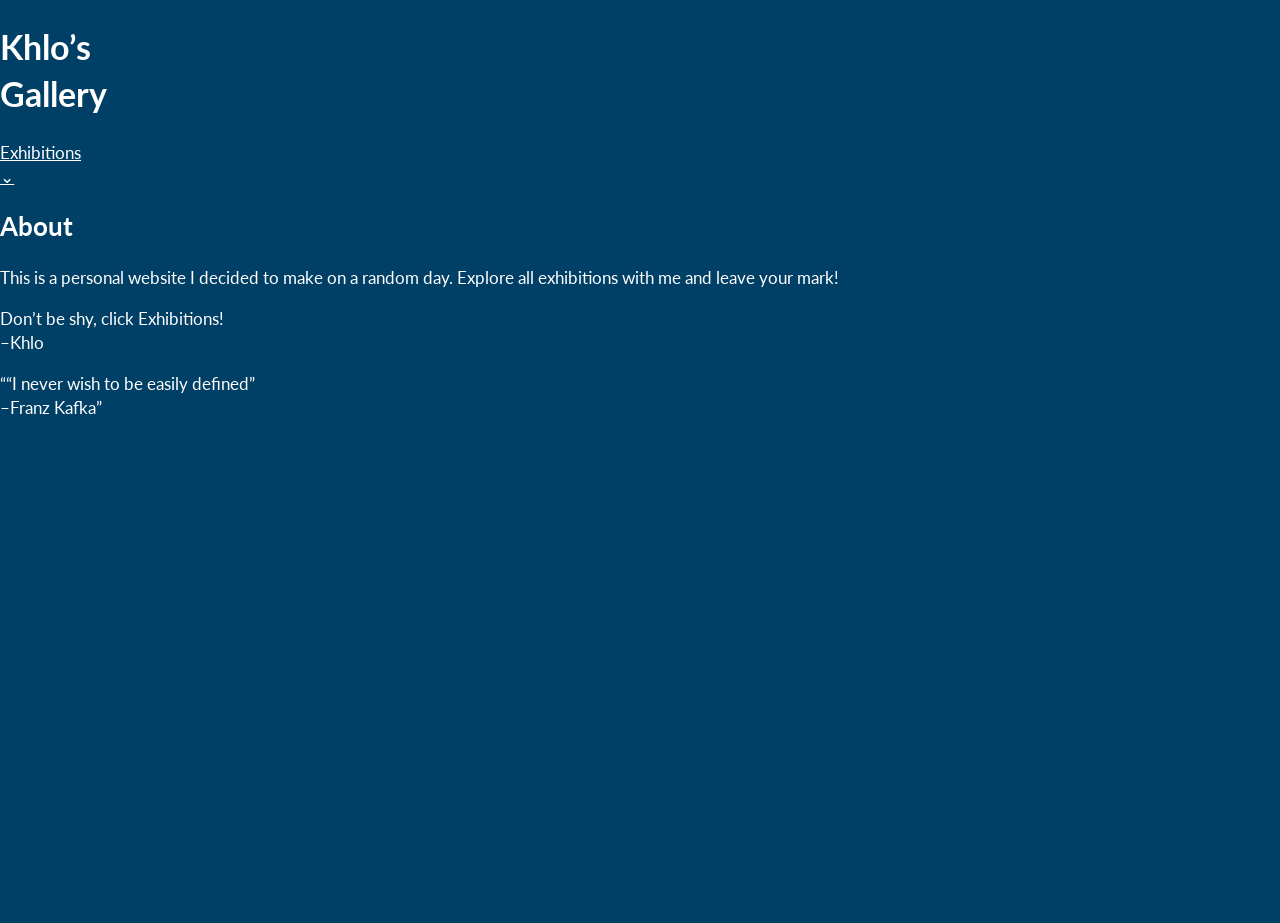
<file: index.html>
<!DOCTYPE html>
<html lang="en">
<head>
  <meta charset="utf-8">
  <meta name="viewport" content="width=device-width, initial-scale=1, viewport-fit=cover">
  <title>Khlo’s Gallery</title>
  <link rel="stylesheet" href="style.css">
</head>
<body class="home">

  <header class="hero" id="top">
    <h1>Khlo’s<br>Gallery</h1>
    <div class="hero-foot">
      <a class="pill" href="exhibitions.html">Exhibitions</a>
    </div>
    <a class="down" href="#about" aria-label="Scroll down">⌄</a>
  </header>

  <section class="about" id="about">
    <h2>About</h2>
    <div class="ab">
      <p>This is a personal website I decided to make on a random day. Explore all exhibitions with me and leave your mark!</p>
      <p>Don’t be shy, click Exhibitions!<br>–Khlo</p>
    </div>
    <q>“I never wish to be easily defined”<br>–Franz Kafka</q>
  </section>

  <script src="script.js"></script>
</body>
</html>
</file>
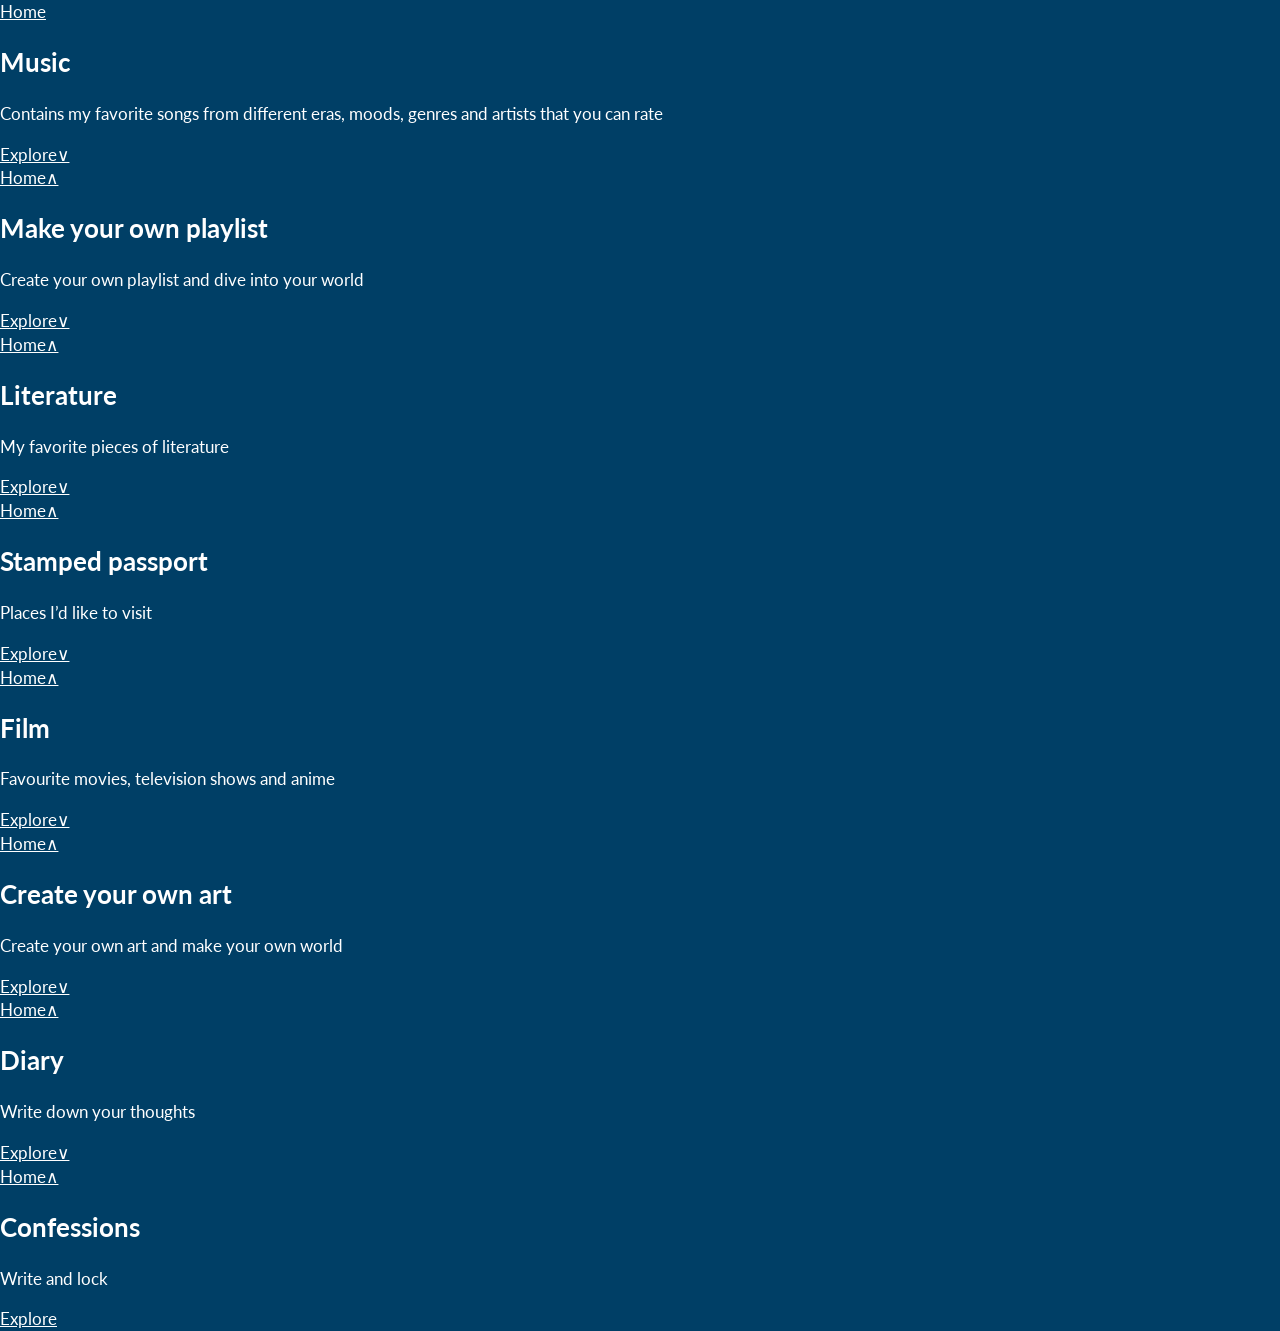
<file: exhibitions.html>
<!DOCTYPE html>
<html lang="en">
<head>
  <meta charset="utf-8">
  <meta name="viewport" content="width=device-width, initial-scale=1, viewport-fit=cover">
  <title>Exhibitions · Khlo’s Gallery</title>
  <link rel="stylesheet" href="style.css">
</head>
<body class="exh">
  <main id="list"></main>

  <script>
    // Each exhibition: title, description, link, picture, bg colour, button colour, home-button colour, button text colour, text side (r = right, l = left)
    var P = [
      ["Music", "Contains my favorite songs from different eras, moods, genres and artists that you can rate", "music.html", "basquiat.jpg", "#f0b731", "#339ee2", "#b8825a", "#111", "r"],
      ["Make your own playlist", "Create your own playlist and dive into your world", "playlist.html", "varo.jpg", "#243f4b", "#71885e", "#4e8798", "#111", "l"],
      ["Literature", "My favorite pieces of literature", "literature.html", "frida.jpg", "#ce95a7", "#f0dcd6", "#b97250", "#111", "r"],
      ["Stamped passport", "Places I’d like to visit", "passport.html", "nara.jpg", "#cfa58b", "#773930", "#773930", "#fff", "r"],
      ["Film", "Favourite movies, television shows and anime", "film.html", "caravaggio.jpg", "#382217", "#7e523b", "#7e523b", "#fff", "r"],
      ["Create your own art", "Create your own art and make your own world", "art.html", "vangogh.jpg", "#385f92", "#a3b19e", "#a3b19e", "#111", "l"],
      ["Diary", "Write down your thoughts", "diary.html", "kusama.jpg", "#f1a027", "#d76e13", "#d76e13", "#111", "l"],
      ["Confessions", "Write and lock", "confessions.html", "goya.jpg", "#0d0e07", "#937751", "#937751", "#111", "l"]
    ];
    document.getElementById('list').innerHTML = P.map(function (p, i) {
      return '<section class="p rv ' + p[8] + '" id="p' + i + '" style="--bg:' + p[4] + ';--btn:' + p[5] + ';--hm:' + p[6] + ';--bf:' + p[7] + ';--img:url(\'' + p[3] + '\')">' +
        '<div class="art"></div><div class="txt">' +
        '<a class="hm" href="index.html">Home</a>' +
        (i ? '<a class="ch up" href="#p' + (i - 1) + '" aria-label="Previous">∧</a>' : '') +
        '<h2>' + p[0] + '</h2><p>' + p[1] + '</p><a class="go" href="' + p[2] + '">Explore</a>' +
        (i < P.length - 1 ? '<a class="ch dn" href="#p' + (i + 1) + '" aria-label="Next">∨</a>' : '') +
        '</div></section>';
    }).join('');
  </script>
  <script src="script.js"></script>
</body>
</html>
</file>
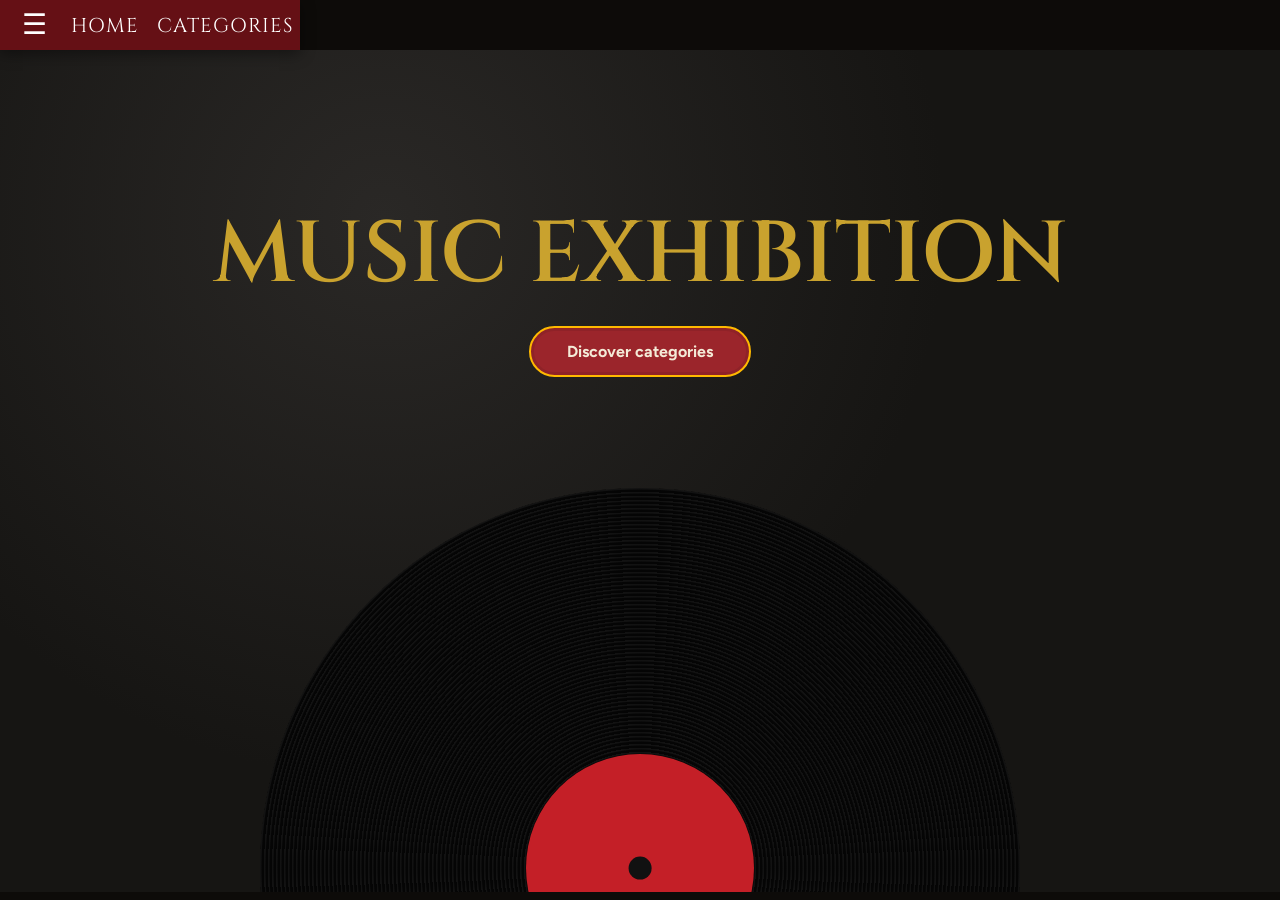
<file: music.html>
<!DOCTYPE html>
<html lang="en">
<head>
  <meta charset="utf-8">
  <meta name="viewport" content="width=device-width, initial-scale=1, viewport-fit=cover">
  <title>Music · Khlo’s Gallery</title>
  <link rel="stylesheet" href="style.css">
  <link href="https://fonts.googleapis.com/css2?family=Anton&family=Cinzel:wght@400;600&family=Figtree:wght@400;700&display=swap" rel="stylesheet">
  <style>
    body { background: #0d0b09; color: #f4ead7; font-family: 'Figtree', sans-serif; }
    .bar { position: sticky; top: 0; z-index: 10; display: flex; align-items: center; gap: 18px; padding: 14px 16px; background: #651015; box-shadow: 0 4px 14px rgba(0,0,0,.4); }
    .bar button { background: none; border: 0; color: #fff; font-size: 28px; cursor: pointer; line-height: 1; }
    .bar a { color: #fff; text-decoration: none; font: 400 1.25rem 'Cinzel', serif; text-transform: uppercase; letter-spacing: 1px; }
    #drawer { position: fixed; top: 58px; left: 0; z-index: 9; width: min(80vw, 300px); background: #651015; padding: 10px 0 20px; box-shadow: 6px 6px 20px rgba(0,0,0,.5); animation: pageIn .3s; }
    #drawer[hidden] { display: none; }
    #drawer a { display: block; padding: 12px 22px; color: #fff; text-decoration: none; font: 400 1.1rem 'Cinzel', serif; }
    #drawer hr { border: 0; border-top: 1px solid rgba(255,255,255,.2); margin: 6px 0; }
    #view { animation: pageIn .6s ease both; transition: opacity .28s, transform .28s; }
    #view.out { opacity: 0; transform: translateY(-10px); }

    .mh { position: relative; min-height: calc(100vh - 58px); overflow: hidden; text-align: center; padding: 18vh 20px 0;
      background: radial-gradient(circle at 30% 20%, #2a2826, transparent 50%), #161513; }
    .mh h1 { margin: 0 0 28px; font: 600 clamp(2.4rem, 10vw, 5.4rem)/1 'Cinzel', serif; color: #c9a22e; text-transform: uppercase; }
    .btn { display: inline-block; padding: 14px 36px; border-radius: 999px; background: #9b252b; color: #f4ead7; text-decoration: none; font: 700 16px 'Figtree', sans-serif; transition: transform .2s; }
    .btn:hover { transform: scale(1.06); } .btn:active { transform: scale(.94); }
    .vn { position: absolute; left: 50%; top: 52%; width: min(95vw, 760px); aspect-ratio: 1; transform: translateX(-50%); border-radius: 50%;
      background: repeating-radial-gradient(circle, #050505 0 2px, #121212 3px 4px); animation: spin 14s linear infinite; }
    .vn i, .rc i { position: absolute; left: 50%; top: 50%; width: 30%; aspect-ratio: 1; transform: translate(-50%, -50%); border-radius: 50%; background: #c41f27; }
    .vn i:after, .rc i:after { content: ""; position: absolute; left: 50%; top: 50%; width: 10%; aspect-ratio: 1; transform: translate(-50%, -50%); border-radius: 50%; background: #111; }
    @keyframes spin { to { transform: translateX(-50%) rotate(360deg); } }
    .mh .btn { position: relative; z-index: 2; }

    .cl { display: grid; grid-template-columns: 1fr; min-height: calc(100vh - 58px); background: #651015; }
    .cl ul { list-style: none; margin: 0; padding: 40px 26px; align-self: center; }
    .cl li { margin: 0 0 26px; } .cl li a { color: #fff; text-decoration: none; font: 400 1.7rem 'Cinzel', serif; transition: letter-spacing .25s; }
    .cl li a:hover { letter-spacing: 2px; }
    .cl .ph { min-height: 36vh; background: var(--img) center / cover, linear-gradient(135deg, #111, #444); }
    @media (min-width: 760px) { .cl { grid-template-columns: 1.4fr 1fr; } .cl .ph { min-height: 0; } }

    .cb { text-align: center; padding: 110px 20px 70px; background: linear-gradient(rgba(0,0,0,.5), rgba(0,0,0,.5)), var(--img) center / cover, linear-gradient(135deg, #3a3228, #111); }
    .cb h1 { margin: 0; font: 400 clamp(2.6rem, 11vw, 5rem)/1 'Anton', Impact, sans-serif; text-transform: uppercase; }
    .cb p { margin: 8px 0 0; font-size: 1.2rem; opacity: .9; }
    .wrap { max-width: 980px; margin: 0 auto; padding: 30px 16px 40px; }
    .gl { text-align: center; margin: 40px 0 22px; font: 400 clamp(2rem, 8vw, 3rem) 'Cinzel', serif; }
    .gr { display: grid; gap: 22px 14px; grid-template-columns: repeat(2, minmax(0, 1fr)); }
    @media (min-width: 640px) { .gr.c4 { grid-template-columns: repeat(4, minmax(0, 1fr)); } }
    .gr.c3 { grid-template-columns: repeat(3, minmax(0, 1fr)); }
    .tl { all: unset; cursor: pointer; display: block; text-align: center; }
    .tl .cv { position: relative; display: grid; place-items: center; aspect-ratio: 1; padding: 8px; overflow: hidden; background: #3a2a20; font: 400 .95rem/1.2 'Cinzel', serif; border: 2px solid #2b2118; transition: transform .25s; }
    .tl:hover .cv { transform: translateY(-5px) rotate(-1.5deg); }
    .cv img { position: absolute; inset: 0; width: 100%; height: 100%; object-fit: cover; }
    .tl b { display: block; margin-top: 10px; font-size: .95rem; } .tl em { display: block; font-size: .85rem; opacity: .75; font-style: normal; }
    .tl i { display: block; min-height: 18px; color: #e6b93a; font-style: normal; letter-spacing: 1px; font-size: .9rem; }
    .soon { text-align: center; opacity: .7; padding: 60px 0; font-size: 1.2rem; }

    /* Side-scrolling row with arrows */
    .car { position: relative; }
    .trk { display: grid; grid-auto-flow: column; grid-auto-columns: calc((100% - 28px) / 3); gap: 14px; overflow-x: auto; scroll-snap-type: x mandatory; scrollbar-width: none; padding: 0 2px 6px; }
    .trk::-webkit-scrollbar { display: none; }
    .trk .tl { scroll-snap-align: start; }
    .ar { position: absolute; top: 24%; z-index: 3; width: 44px; height: 44px; border-radius: 50%; border: 2px solid #f4ead7; background: #651015; color: #fff; font-size: 28px; line-height: 1; cursor: pointer; box-shadow: 0 6px 16px rgba(0,0,0,.5); transition: transform .15s; }
    .ar:active { transform: scale(.9); }
    .ar.l { left: -8px; } .ar.r { right: -8px; } .ar[hidden] { display: none; }

    .stg { background: #651015; padding: 50px 20px 70px; display: grid; gap: 28px; grid-template-columns: 1fr; align-items: center; }
    .stg[hidden] { display: none; }
    .sv { position: relative; width: min(100%, 440px); aspect-ratio: 1.3; margin: 0 auto; }
    .sv img { position: absolute; left: 0; top: 0; width: 72%; aspect-ratio: 1; z-index: 2; object-fit: cover; background: #3a2a20; box-shadow: 0 12px 30px rgba(0,0,0,.55); }
    .rc { position: absolute; right: 0; top: 3%; width: 68%; aspect-ratio: 1; border-radius: 50%; background: repeating-radial-gradient(circle, #050505 0 2px, #151515 3px 4px); transform: translateX(-41%); box-shadow: 0 10px 24px rgba(0,0,0,.5); }
    .sv.go .rc { animation: out .9s ease forwards, rot 3.4s linear .9s infinite; }
    @keyframes out { to { transform: translateX(0); } } @keyframes rot { to { transform: rotate(360deg); } }
    .si h2 { margin: 0; font: 400 clamp(2.4rem, 9vw, 3.6rem)/1.05 'Cinzel', serif; text-transform: uppercase; }
    .si p { margin: 4px 0 14px; font: 400 1.5rem 'Cinzel', serif; opacity: .9; }
    .star { background: none; border: 0; padding: 2px 4px; font-size: 38px; line-height: 1; color: rgba(255,255,255,.35); cursor: pointer; transition: transform .15s; }
    .star:hover { transform: scale(1.2) rotate(-6deg); } .star.on { color: #fff; }
    #sf { display: block; width: 100%; height: 80px; border: 0; border-radius: 12px; margin-top: 16px; } #sf[hidden], #sl[hidden] { display: none; }
    #sl { display: inline-block; margin-top: 16px; padding: 12px 28px; border-radius: 999px; background: #9b252b; color: #f4ead7; text-decoration: none; font-weight: 700; }
    @media (min-width: 760px) { .stg { grid-template-columns: 1fr 1fr; padding: 60px 8vw; } }
  </style>
</head>
<body>

<header class="bar">
  <button id="burger" aria-label="Menu">☰</button>
  <a href="#" data-v="home">Home</a>
  <a href="#" data-v="cats">Categories</a>
</header>

<nav id="drawer" hidden>
  <a href="index.html">Khlo’s Gallery</a>
  <a href="exhibitions.html">Exhibitions</a>
  <hr>
  <a href="#" data-v="decades">Through the decades</a>
  <a href="#" data-v="favourites">Favourites</a>
  <a href="#" data-v="genres">Genres</a>
  <a href="#" data-v="moods">Moods</a>
</nav>

<main id="view"></main>

<script>
  /* Each song: [title, artist, spotify id]. Keep the commas and quote marks exactly.
     sc: true on a row = the row scrolls sideways with arrows. */
  var CATS = {
    decades: { t: "Through the decades", s: "some oldie but goodies", img: "cat-decades.jpg", g: [
      { l: "60s–70s", s: [
        ["Teenager in Love","Dion & the Belmonts","0QGwOFQChzflLAmPq5NwKo"],
        ["Vienna","Billy Joel","4U45aEWtQhrm8A5mxPaFZ7"],
        ["What’s Going On","Marvin Gaye","3Um9toULmYFGCpvaIPFw7l"],
        ["Let’s Stay Together","Al Green","63xdwScd1Ai1GigAwQxE8y"]
      ]},
      { l: "80s–90s", s: [
        ["I Like It","DeBarge","1c5KZhtOAOH7eFOlBekNhS"],
        ["The Beautiful Ones","Prince","5PoY1wQ43XApWDu4ytxOKl"],
        ["On & On","Erykah Badu","0tNuJpBgtE65diL6Q8Q7fI"],
        ["Butter","A Tribe Called Quest","758mQT4zzlvBhy9PvNePwC"]
      ]},
      { l: "00s–10s", s: [
        ["Sooner or Later","N.E.R.D","4JMYfwYULOoWTaIW3CTvvT"],
        ["I Don’t Love You","My Chemical Romance","4RAOI1etsgbh5NP3T5R8rN"],
        ["I’ve Had It Up to Here","Weezer","1n3z9C5QWGFcn5sueTO694"],
        ["The Boy Who Could Fly","Pierce the Veil","635K4hTo5J8d7q8qhfcTMH"]
      ]}
    ]},
    favourites: { t: "Favourites", s: "all my favorite, rateable songs", img: "cat-favourites.jpg", g: [
      { l: "", c: 3, s: [
        ["I can do what I want","Mei Semones","3pAggfK0BtAzU6fDyW6DUy"],
        ["THAT’S MY…","Noah Guy","1uTHFzZkckkBAVWZxjButa"],
        ["Tomorrow","Jorja Smith","14qLa09blyCJdkRJRQ8lpV"]
      ]}
    ]},
    genres: { t: "Genres", s: "my favorite songs from each genre", img: "cat-genres.jpg", g: [
      { l: "Hip-hop / rap", sc: true, s: [
        ["Do for Love","2Pac","4AE7Lj39VnSZNOmGH2iZaq"],
        ["90 Proof (with J. Cole)","Smino","078lbDGGTqBuTKU3bypXxQ"],
        ["Blue World","Mac Miller","2hwOoMtWPtTSSn6WHV7Vp5"]
      ]},
      { l: "Rock / emo", sc: true, s: [
        ["If You Can’t Hang","Sleeping with Sirens","2Tc9VznHtQUmfOgE3L1RdN"],
        ["Vital Signs","Picture Me Broken","3uIjH9D4AxaI9AquiVh17s"],
        ["Jesus of Suburbia","Green Day","58KPPL1AdLHMvR2O2PZejr"],
        ["Sunday Rain","Foo Fighters","1tDM9ElAIOimEPBEnkXqe2"]
      ]},
      { l: "Jazz", sc: true, s: [
        ["Cleopatra’s Dream","Bohemianvoodoo","1yrkUkKYA7jSLuehuOfDNj"],
        ["Confessions","BADBADNOTGOOD","1Sc2RHxyKHMeyCChQTWTnp"],
        ["The Migration Suite Part II","Sisonke Xonti","2aUgQ0RxwcOOGCrWKYwUAC"]
      ]},
      { l: "Bossa nova / samba", sc: true, s: [
        ["Wave","João Gilberto","3JbZ8W2aFTIEP6EidBlN38"],
        ["Figa de Guiné","Alcione","0r3Mm4DMDknVpd9phO76v0"],
        ["Bom Motivo","Toco","0XdhwShrfjvtaaU1QIhpPe"]
      ]},
      { l: "R&B", sc: true, s: [
        ["Broken Love","Gemini","6GehOJs060WzAi78QArj7p"],
        ["Hasta Cuándo","Kali Uchis","4ipzXe2jmoeN7zm2VMb4eX"],
        ["Under Control","The Internet","2kBHv0gFA2iheTUXmPB9e1"]
      ]},
      { l: "Pop", sc: true, s: [
        ["Space Cowboy","Jamiroquai","6K53GM9W6Vle5KBwGFVnZM"],
        ["Ballad of a Homeschooled Girl","Olivia Rodrigo","5sp71CUt0jXRNqHblPGp7b"],
        ["Art House","Malcolm Todd","5YBxGJYKJ7Se2Uq7S0pVOL"],
        ["Farewell","Marq","3mWKEdqCgor8oNb7jptVBX"]
      ]}
    ]},
    moods: { t: "Moods", s: "coming soon", img: "cat-moods.jpg", g: [] }
  };

  var SP = "https://open.spotify.com/", $ = function (i) { return document.getElementById(i); };
  var flat = [], cur = 0, covers = {};
  var STAGE = '<section class="stg" id="stg" hidden><div class="sv" id="sv"><div class="rc"><i></i></div><img id="sc" alt=""></div>' +
    '<div class="si"><h2 id="st"></h2><p id="sa"></p><div id="stars"></div>' +
    '<iframe id="sf" allow="autoplay; clipboard-write; encrypted-media" title="Spotify player" hidden></iframe>' +
    '<a id="sl" target="_blank" rel="noopener" hidden>Open on Spotify</a></div></section>';

  function slug(t, a) { return (t + a).toLowerCase().replace(/[^a-z0-9]/g, ''); }
  function gR(k) { try { return +localStorage.getItem('r-' + k) || 0; } catch (e) { return 0; } }
  function sR(k, n) { try { n ? localStorage.setItem('r-' + k, n) : localStorage.removeItem('r-' + k); } catch (e) {} }
  function st(n) { return n ? '★★★★★'.slice(0, n) + '☆☆☆☆☆'.slice(0, 5 - n) : ''; }

  function cover(s, cb) {
    if (covers[s.k]) return cb(covers[s.k]);
    if (s.img) { covers[s.k] = s.img; return cb(s.img); }
    if (!s.id) return;
    fetch(SP + 'oembed?url=' + SP + 'track/' + s.id).then(function (r) { return r.json(); })
      .then(function (d) { if (d.thumbnail_url) { covers[s.k] = d.thumbnail_url; cb(d.thumbnail_url); } }).catch(function () {});
  }

  function paint() {
    var n = gR(flat[cur].k);
    document.querySelectorAll('#stars .star').forEach(function (b, i) { b.classList.toggle('on', i < n); });
    $('s' + cur).textContent = st(n);
  }
  function pick(n) {
    cur = n; var s = flat[n];
    $('stg').hidden = false;
    $('st').textContent = s.t; $('sa').textContent = s.a;
    $('sc').removeAttribute('src'); cover(s, function (u) { if (cur === n) $('sc').src = u; });
    if (s.id) { $('sf').src = SP + 'embed/track/' + s.id; $('sf').hidden = false; $('sl').hidden = true; }
    else { $('sf').removeAttribute('src'); $('sf').hidden = true; $('sl').href = SP + 'search/' + encodeURIComponent(s.t + ' ' + s.a); $('sl').hidden = false; }
    var v = $('sv'); v.classList.remove('go'); void v.offsetWidth; v.classList.add('go');
    paint();
    $('stg').scrollIntoView({ behavior: 'smooth', block: 'start' });
  }

  function drawCat(k) {
    var c = CATS[k], n = 0, h; flat = [];
    h = '<div class="cb" style="--img:url(\'' + (c.img || '') + '\')"><h1>' + c.t + '</h1><p>' + c.s + '</p></div><div class="wrap">';
    if (!c.g.length) h += '<p class="soon">Coming soon…</p>';
    c.g.forEach(function (g) {
      h += (g.l ? '<h2 class="gl">' + g.l + '</h2>' : '') +
        (g.sc ? '<div class="car"><button class="ar l" aria-label="Previous" hidden>‹</button><div class="trk">' : '<div class="gr c' + (g.c || 4) + '">');
      g.s.forEach(function (a) {
        var s = { t: a[0], a: a[1], id: a[2] || '', img: a[3] || '' }; s.k = slug(s.t, s.a); flat.push(s);
        h += '<button class="tl" data-n="' + n + '"><span class="cv">' + s.t + '</span><b>' + s.t + '</b><em>' + s.a + '</em><i id="s' + n + '">' + st(gR(s.k)) + '</i></button>';
        n++;
      });
      h += g.sc ? '</div><button class="ar r" aria-label="Next" hidden>›</button></div>' : '</div>';
    });
    $('view').innerHTML = h + '</div>' + (flat.length ? STAGE : '');
    if (!flat.length) return;
    $('stars').innerHTML = [1,2,3,4,5].map(function (i) { return '<button class="star" data-n="' + i + '" aria-label="' + i + ' stars">★</button>'; }).join('');
    document.querySelectorAll('#stars .star').forEach(function (b) {
      b.onclick = function () { var s = flat[cur], v = +b.dataset.n; sR(s.k, v === gR(s.k) ? 0 : v); paint(); };
    });
    document.querySelectorAll('.tl').forEach(function (t) {
      var i = +t.dataset.n; t.onclick = function () { pick(i); };
      cover(flat[i], function (u) { var im = new Image(); im.alt = ''; im.onload = function () { t.querySelector('.cv').appendChild(im); }; im.src = u; });
    });
    document.querySelectorAll('.car').forEach(function (car) {
      var trk = car.querySelector('.trk'), L = car.querySelector('.l'), R = car.querySelector('.r');
      function upd() { L.hidden = trk.scrollLeft < 5; R.hidden = trk.scrollLeft + trk.clientWidth > trk.scrollWidth - 5; }
      function step(d) { trk.scrollBy({ left: d * (trk.children[0].offsetWidth + 14), behavior: 'smooth' }); }
      L.onclick = function () { step(-1); }; R.onclick = function () { step(1); };
      trk.addEventListener('scroll', upd); upd(); setTimeout(upd, 400);
    });
  }

  var VIEWS = {
    home: '<section class="mh"><h1>Music exhibition</h1><a class="btn" href="#" data-v="cats">Discover categories</a><div class="vn"><i></i></div></section>',
    cats: '<section class="cl"><ul><li><a href="#" data-v="decades">Through the decades</a></li><li><a href="#" data-v="favourites">Favourites</a></li><li><a href="#" data-v="genres">Genres</a></li><li><a href="#" data-v="moods">Moods</a></li></ul><div class="ph" style="--img:url(\'music-cats.jpg\')"></div></section>'
  };
  function wire(root) {
    root.querySelectorAll('[data-v]').forEach(function (a) { a.onclick = function (e) { e.preventDefault(); $('drawer').hidden = true; go(a.dataset.v); }; });
  }
  function render(v) { if (VIEWS[v]) $('view').innerHTML = VIEWS[v]; else drawCat(v); wire($('view')); }
  function go(v) {
    var m = $('view'); m.classList.add('out');
    setTimeout(function () {
      render(v); m.classList.remove('out'); window.scrollTo(0, 0);
      m.style.animation = 'none'; void m.offsetWidth; m.style.animation = '';
    }, 280);
  }
  wire(document.body);
  $('burger').onclick = function () { $('drawer').hidden = !$('drawer').hidden; };
  render('home');
</script>
<script src="script.js"></script>
</body>
</html>
</file>
<file: style.css>
@import url('https://fonts.googleapis.com/css2?family=Unbounded:wght@700;900&family=Josefin+Sans:wght@200;300;400;700&family=Kaushan+Script&family=Courier+Prime:wght@400;700&family=Lato:wght@400;700&display=swap');
:root{--navy:#003f66;--deep:#02253d;--gold:#ffb900;--gold2:#f8a614;--card:#91a4b4;--line:#56667a;--indigo:#4a53fa;--teal:#458280;--mint:#cdf9f7;--tealdk:#123c3b}
*{box-sizing:border-box}
html{height:100%}
body{margin:0;min-height:100%;font:400 17px/1.4 'Lato',system-ui,sans-serif;color:#fff;background:var(--navy);
 padding-top:env(safe-area-inset-top,0px);padding-bottom:env(safe-area-inset-bottom,0px);overflow-x:hidden;animation:pin .7s ease both;transition:opacity .35s}
body.leaving{opacity:0}
@keyframes pin{from{opacity:0}to{opacity:1}}
a{color:inherit}
.btn{display:inline-block;min-width:150px;padding:13px 28px;border-radius:999px;border:2px solid var(--gold);background:var(--gold);color:#111;text-align:center;text-decoration:none;font:700 17px 'Lato',sans-serif;cursor:pointer;box-shadow:inset 0 0 0 3px rgba(0,0,0,.08);transition:transform .15s,filter .2s}
.btn:hover{filter:brightness(1.08);transform:translateY(-2px)}.btn:active{transform:scale(.95)}
#fly{position:fixed;inset:0;z-index:50;pointer-events:none}
#fly svg{position:absolute;top:42%;left:-120px;width:110px;color:var(--gold);animation:fly 1s ease-in forwards;filter:drop-shadow(0 8px 10px rgba(0,0,0,.35))}
@keyframes fly{to{left:112%;transform:translateY(-90px) rotate(-10deg)}}
.toast{position:fixed;left:50%;bottom:26px;z-index:60;transform:translateX(-50%);padding:12px 22px;border-radius:999px;background:#000;color:#fff;border:2px solid var(--gold);font:700 13px 'Lato',sans-serif;letter-spacing:1.5px;text-transform:uppercase;white-space:nowrap;animation:tin .5s both,tout .5s 2.8s forwards}
@keyframes tin{from{opacity:0;transform:translate(-50%,30px)}to{opacity:1;transform:translateX(-50%)}}@keyframes tout{to{opacity:0;transform:translate(-50%,30px)}}

/* ===== 1. FRONT PAGE ===== */
.land{display:grid;grid-template-columns:1.2fr 1fr;align-items:center;min-height:100vh;background:var(--navy)}
.land .art{align-self:stretch;display:flex;align-items:center}
.land .art svg{width:100%;height:auto;max-height:100vh}
.land .txt{padding:0 5vw 0 0;position:relative}
.land small{display:block;font:200 clamp(1.6rem,4vw,2.6rem)/1 'Josefin Sans',sans-serif;letter-spacing:2px;margin-bottom:8px}
.land h1{margin:0 0 28px;font:900 clamp(2rem,5.6vw,4.4rem)/1 'Unbounded',sans-serif;color:var(--gold);letter-spacing:-1px}
.land h1 i{color:#fff;font-style:normal}
.land .cta{display:flex;gap:18px;flex-wrap:wrap}
.land .tag{position:absolute;left:-30vw;bottom:-34vh;font:400 clamp(1.4rem,3vw,2.2rem) 'Kaushan Script',cursive;color:#fff;opacity:.9;white-space:nowrap}
@media(max-width:780px){.land{grid-template-columns:1fr;grid-template-rows:46vh auto;align-items:start;padding-bottom:40px}.land .txt{padding:0 22px}.land .tag{position:static;margin-top:26px;display:block}}
.orbit{stroke:var(--gold);stroke-width:3;fill:none;stroke-dasharray:6 14;opacity:.28}

/* ===== LOADING ===== */
.load{display:grid;grid-template-columns:1fr 1fr;align-items:center;min-height:100vh;overflow:hidden;position:relative}
.earth{position:relative;width:min(80vw,640px);aspect-ratio:1;margin-left:-14%;border-radius:50%;overflow:hidden;background:radial-gradient(circle at 60% 40%,#1b5fb4,#0a2a63 60%,#050f2c);box-shadow:0 0 0 2px rgba(120,180,255,.25),0 0 80px rgba(60,140,255,.45);align-self:center;justify-self:start;margin-top:12vh}
.earth .lands{position:absolute;top:0;left:0;width:200%;height:100%;animation:pan 26s linear infinite;
 background:url("data:image/svg+xml;utf8,<svg xmlns='http://www.w3.org/2000/svg' viewBox='0 0 200 200' preserveAspectRatio='none'><g fill='%234c7a3a'><path d='M18 54q15-25 42-15t12 36-32 26-22-47z'/><path d='M104 36q28-12 48 10t-6 42-38 6-14-32z'/><path d='M78 138q22-16 42 0t-6 36-32 0z'/><path d='M150 114q20-8 32 8t-8 28-26-6z'/></g><g fill='%23dfe9f2'><ellipse cx='60' cy='14' rx='34' ry='9'/><ellipse cx='150' cy='12' rx='28' ry='8'/></g></svg>") repeat-x;background-size:50% 100%}
@keyframes pan{to{transform:translateX(-50%)}}
.earth:after{content:"";position:absolute;inset:0;border-radius:50%;background:radial-gradient(circle at 30% 24%,rgba(255,255,255,.28),transparent 40%),radial-gradient(circle at 78% 80%,rgba(0,0,10,.65),transparent 62%)}
.load .txt{padding:0 5vw 0 0;align-self:center}
.load h1{margin:0 0 20px;font:900 clamp(1.6rem,4vw,3rem)/1 'Unbounded',sans-serif;color:var(--gold)}
.load h2{margin:0;font:900 clamp(1.8rem,5vw,3.6rem)/1.08 'Unbounded',sans-serif;color:#fff}
.load h2 b{color:var(--gold);font-weight:900}
.load p{margin:20px 0 0;font:200 clamp(1.3rem,3vw,2rem) 'Josefin Sans',sans-serif;letter-spacing:2px}
.load .skip{display:inline-block;margin-top:26px;font-size:13px;letter-spacing:3px;text-transform:uppercase;opacity:.6}
.load .pl{position:absolute;top:18%;left:-120px;width:100px;color:var(--gold);animation:fly 3.4s 1s ease-in-out forwards}
@media(max-width:780px){.load{grid-template-columns:1fr;align-content:center;gap:10px}.earth{width:90vw;margin:0 0 -14vh -20vw;order:2}.load .txt{padding:0 22px;order:1}}

/* ===== 2. ID ===== */
.idbg{background:radial-gradient(ellipse at 88% 62%,rgba(255,130,40,.55),transparent 38%),linear-gradient(180deg,#04060b 0 40%,#0a1a2a 40% 66%,#120d0b 100%)}
.idbg:before{content:"";position:fixed;inset:0;pointer-events:none;opacity:.6;background:repeating-linear-gradient(90deg,transparent 0 11%,rgba(0,0,0,.85) 11% 12.4%)}
.circle{position:fixed;top:calc(18px + env(safe-area-inset-top,0px));right:18px;z-index:5;width:86px;height:86px;border-radius:50%;display:grid;place-items:center;background:var(--indigo);color:#111;font-size:38px;text-decoration:none;box-shadow:0 0 0 3px rgba(255,255,255,.2);transition:transform .2s}
.circle:hover{transform:scale(1.08)}.circle:active{transform:scale(.92)}
.idwrap{position:relative;z-index:1;max-width:1040px;margin:0 auto;padding:90px 16px 40px}
.folder{background:var(--navy);border-radius:26px;padding:14px 14px 0;box-shadow:0 30px 60px rgba(0,0,0,.6);animation:drop .7s cubic-bezier(.2,1.2,.4,1) both}
@keyframes drop{from{opacity:0;transform:translateY(-40px)}to{opacity:1;transform:none}}
.inner{background:var(--card);border-radius:22px 22px 0 0;color:#111;padding:26px 26px 14px;font-family:'Courier Prime',monospace;position:relative}
.inner:before{content:"";position:absolute;left:0;right:0;top:0;height:34px;border-radius:22px 22px 0 0;background:#929da6}
.idrow{position:relative;display:grid;grid-template-columns:minmax(0,.7fr) minmax(0,1.3fr);gap:26px;margin-top:22px}
@media(max-width:700px){.idrow{grid-template-columns:1fr}.photo{max-width:230px}}
.photo{position:relative;aspect-ratio:3/4;background:#fff;cursor:pointer;overflow:hidden;border:2px solid #fff}
.photo img{width:100%;height:100%;object-fit:cover;display:block}
.photo span{position:absolute;left:0;right:0;bottom:0;padding:6px;background:rgba(0,0,0,.55);color:#fff;text-align:center;font:700 11px 'Lato',sans-serif;letter-spacing:2px;text-transform:uppercase}
.tbl{display:grid;grid-template-columns:minmax(0,1fr) minmax(0,.42fr);border-top:3px solid var(--line);border-left:3px solid var(--line)}
.c{display:block;position:relative;padding:8px 10px 6px;min-height:76px;border-right:3px solid var(--line);border-bottom:3px solid var(--line)}
.c span{display:block;font:400 clamp(.95rem,2.2vw,1.35rem) 'Courier Prime',monospace}
.c input,.c select,.c b{display:block;width:100%;margin-top:4px;padding:0;border:0;background:transparent;font:700 clamp(1rem,2.4vw,1.4rem) 'Courier Prime',monospace;color:#10202e;outline:0;text-transform:uppercase}
.c select{appearance:none}
.tbl .b{grid-column:1}.tbl .t{grid-column:2}
.tbl .s{grid-column:1/3;min-height:110px}
.tbl .s canvas{position:absolute;left:0;right:0;bottom:0;width:100%;height:calc(100% - 28px);touch-action:none;cursor:crosshair}
.tbl .s button{position:absolute;right:8px;top:6px;border:0;background:transparent;font:400 12px 'Courier Prime',monospace;text-decoration:underline;cursor:pointer;color:#10202e}
.foot{display:flex;justify-content:space-between;align-items:center;gap:12px;margin-top:20px;padding-bottom:18px;border-bottom:3px solid var(--line);font:400 clamp(.9rem,2vw,1.2rem) 'Courier Prime',monospace}
.save{min-width:190px;padding:12px 24px;border-radius:999px;border:2px solid var(--indigo);background:var(--indigo);color:#fff;font:700 15px 'Lato',sans-serif;cursor:pointer;transition:transform .15s}
.save:active{transform:scale(.94)}

/* ===== 3. DEPARTURES ===== */
.dep{background:#000;min-height:100vh;max-width:1366px;margin:0 auto;font-family:'Lato',sans-serif}
.dh{display:flex;align-items:center;gap:20px;padding:22px clamp(14px,5vw,96px)}
.dh .ico{width:clamp(64px,10vw,144px);aspect-ratio:1;border-radius:14px;background:var(--gold);display:grid;place-items:center;color:#111;flex:none}
.dh .ico svg{width:72%;transform:rotate(-45deg)}
.dh .ti{flex:1;min-width:0}
.dh h1{margin:0;font:400 clamp(1.8rem,6vw,4.4rem)/1 'Lato',sans-serif}
.dh .ti p{margin:4px 0 0;font:400 clamp(.8rem,2.2vw,1.7rem) 'Lato',sans-serif;letter-spacing:.5px}
.clk{text-align:right}.clk b{display:block;font:400 clamp(1.6rem,6vw,4.4rem)/1 'Lato',sans-serif}.clk small{font-size:clamp(.7rem,1.6vw,1.1rem)}
.dt{display:grid;grid-template-columns:clamp(58px,9vw,120px) 1fr clamp(48px,9vw,120px) clamp(96px,16vw,230px);align-items:center;gap:6px;padding:0 clamp(14px,3vw,40px);border-top:3px solid var(--line);width:100%;text-align:left}
.dt.head{padding-top:12px;padding-bottom:12px;color:#8793a0;font-size:clamp(.8rem,2vw,1.6rem)}
button.dt{all:unset;box-sizing:border-box;cursor:pointer;display:grid;grid-template-columns:clamp(58px,9vw,120px) 1fr clamp(48px,9vw,120px) clamp(96px,16vw,230px);align-items:center;gap:6px;padding:clamp(12px,2.6vw,26px) clamp(14px,3vw,40px);border-top:3px solid var(--line);width:100%;font-size:clamp(1rem,3vw,2.2rem);transition:background .2s,padding .25s}
button.dt:hover{background:#101820;padding-left:calc(clamp(14px,3vw,40px) + 10px)}
button.dt:last-child{border-bottom:3px solid var(--line)}
button.dt .t{font-size:.7em}button.dt .g{font-size:.78em;text-align:center}
button.dt .r{font-size:.62em;text-align:center;transition:color .3s}
.r.green{color:#8ed65a}.r.orange{color:#ff9a5c}.r.red{color:#d93a56;animation:shake .6s}.r.gold{color:var(--gold)}
@keyframes shake{25%{transform:translateX(-5px)}75%{transform:translateX(5px)}}

/* ===== 4. BOARDING PASS ===== */
.skyb{min-height:100vh;display:grid;place-items:center;padding:70px 16px 30px;position:relative;
 background:radial-gradient(ellipse at 20% 85%,rgba(255,255,255,.95),transparent 38%),radial-gradient(ellipse at 70% 100%,rgba(255,255,255,.85),transparent 40%),radial-gradient(ellipse at 5% 40%,rgba(255,255,255,.8),transparent 30%),linear-gradient(180deg,#b9bcc0 0,#e9e9ea 55%,#8d9298 100%);color:#111}
.back{position:absolute;top:calc(16px + env(safe-area-inset-top,0px));left:16px;padding:8px 18px;border-radius:999px;background:#fff;color:#111;font:700 13px 'Lato',sans-serif;letter-spacing:2px;text-transform:uppercase;text-decoration:none;box-shadow:0 4px 10px rgba(0,0,0,.2)}
.ticket{width:min(100%,780px);display:grid;grid-template-columns:1fr 36%;border:5px solid var(--tealdk);border-radius:18px;overflow:hidden;background:var(--mint);box-shadow:0 26px 50px rgba(0,0,0,.35);animation:drop .8s cubic-bezier(.2,1.2,.4,1) both;color:var(--tealdk)}
.tk-h{grid-column:1/3;background:var(--teal);color:#fff;padding:16px 26px;font:400 clamp(1.2rem,3.4vw,2rem) 'Lato',sans-serif;letter-spacing:1px;border-bottom:5px solid var(--tealdk)}
.tk-b{padding:22px 26px;display:grid;gap:12px;font-size:clamp(1.1rem,3vw,1.9rem)}
.tk-b .row2{display:flex;justify-content:space-between;gap:10px}
.tk-b small{display:block;font-size:.5em;letter-spacing:2px;opacity:.6;text-transform:uppercase}
.bar{height:clamp(34px,6vw,50px);background:repeating-linear-gradient(90deg,var(--tealdk) 0 3px,transparent 3px 5px,var(--tealdk) 5px 6px,transparent 6px 10px,var(--tealdk) 10px 14px,transparent 14px 16px);max-width:300px}
.tk-s{border-left:4px dotted var(--tealdk);display:grid;place-items:center;padding:16px}
.tk-s .ring{width:min(100%,190px);aspect-ratio:1;border:5px solid var(--tealdk);border-radius:50%;display:grid;place-items:center;color:var(--teal)}
.tk-s .ring svg{width:62%;transform:rotate(-90deg)}
.travel{display:inline-block;margin-top:24px;padding:16px 46px;border-radius:999px;background:var(--gold);color:#111;font:700 clamp(1rem,3vw,1.4rem) 'Lato',sans-serif;text-decoration:none;box-shadow:0 8px 0 #b98400,0 14px 24px rgba(0,0,0,.3);transition:transform .15s,box-shadow .15s}
.travel:active{transform:translateY(6px);box-shadow:0 2px 0 #b98400}
.code{display:block;width:min(100%,240px);margin:18px auto 0;padding:10px;font:700 24px 'Courier Prime',monospace;letter-spacing:10px;text-align:center;border:3px solid var(--tealdk);border-radius:12px;background:#fff}
.msg{min-height:1.2em;text-align:center;margin:8px 0 0;font-weight:700;color:#a1243a}
@media(max-width:560px){.ticket{grid-template-columns:1fr}.tk-h{grid-column:1}.tk-s{border-left:0;border-top:4px dotted var(--tealdk)}}

/* ===== DESTINATION PLACEHOLDERS ===== */
.gate{min-height:100vh;display:grid;place-items:center;text-align:center;padding:80px 20px;background:radial-gradient(circle at 50% 20%,#0b5a8c,var(--navy) 60%)}
.gate small{display:block;font:700 13px 'Lato',sans-serif;letter-spacing:6px;color:var(--gold)}
.gate h1{margin:10px 0 12px;font:900 clamp(2.4rem,9vw,5rem)/1 'Unbounded',sans-serif}
.gate p{margin:0 auto 26px;max-width:30ch;opacity:.85}
@media(prefers-reduced-motion:reduce){*,*:before,*:after{animation:none!important;transition:none!important}}
</file>
